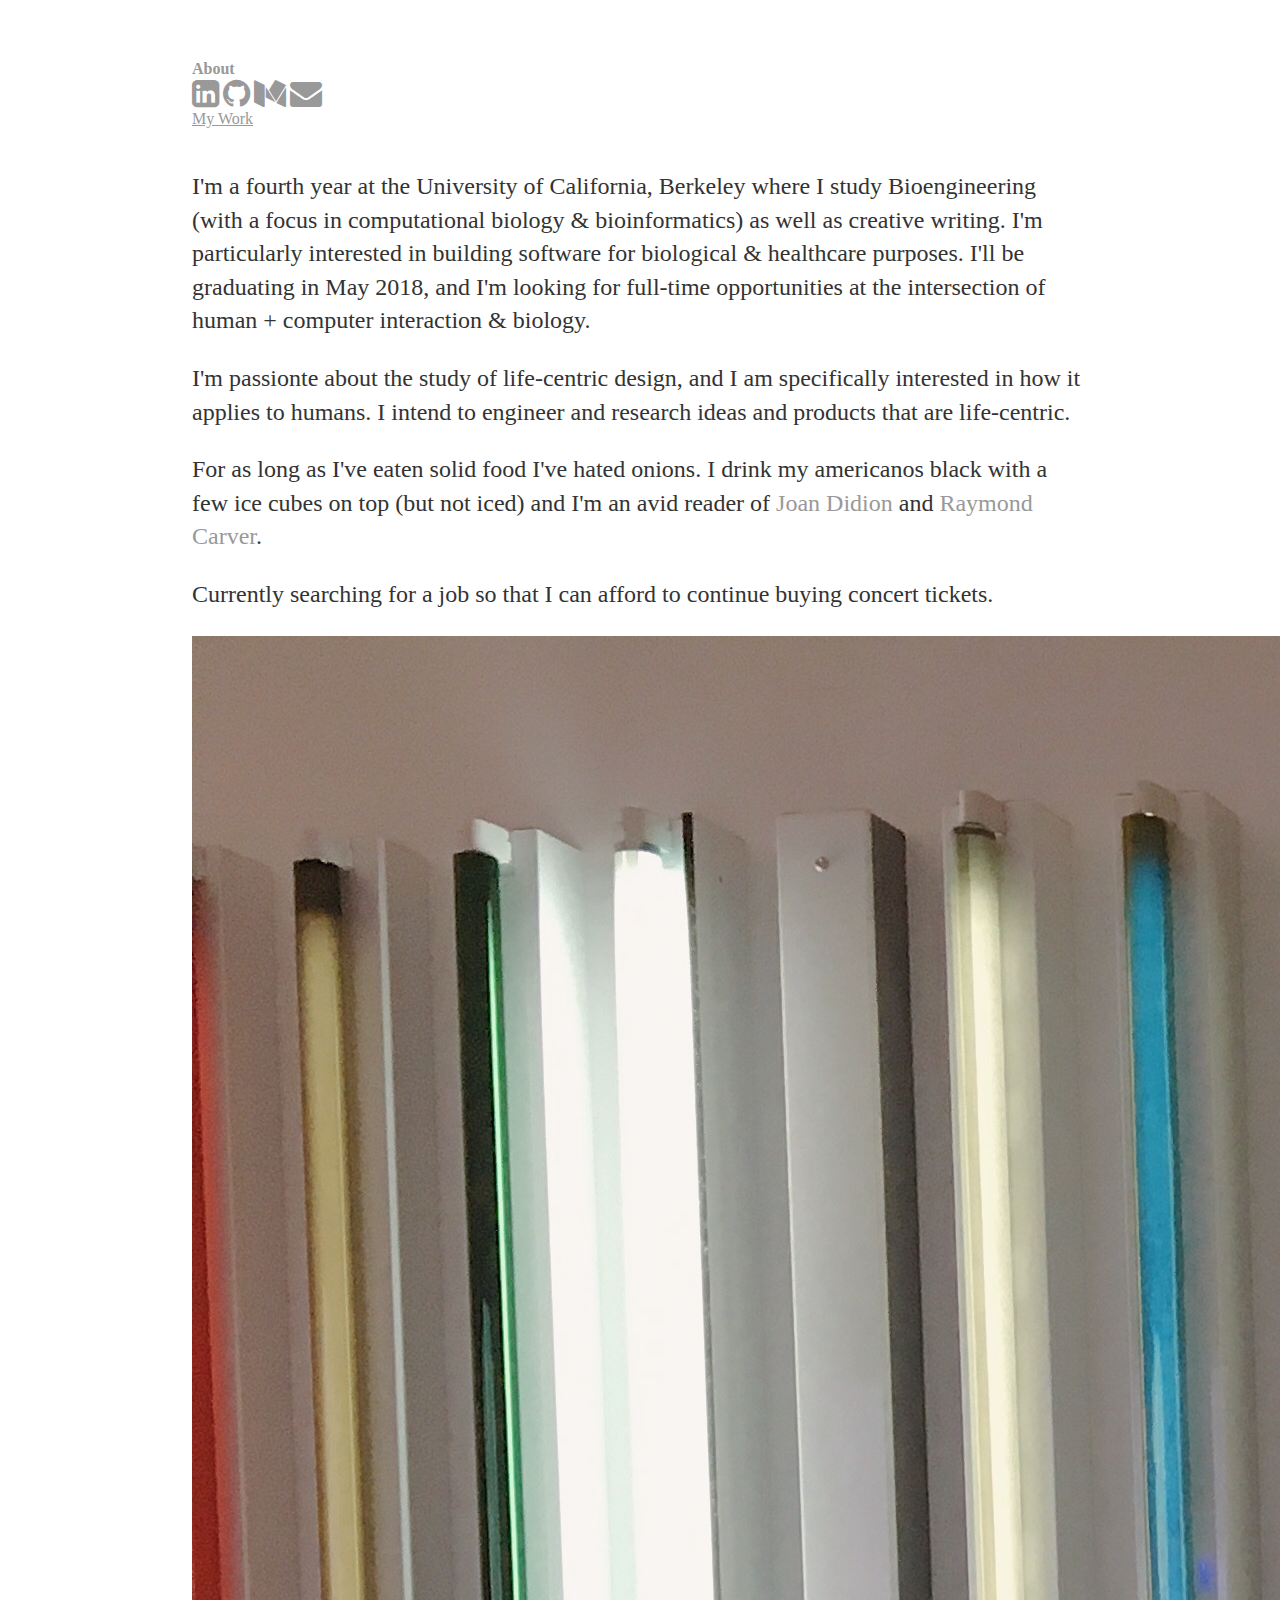
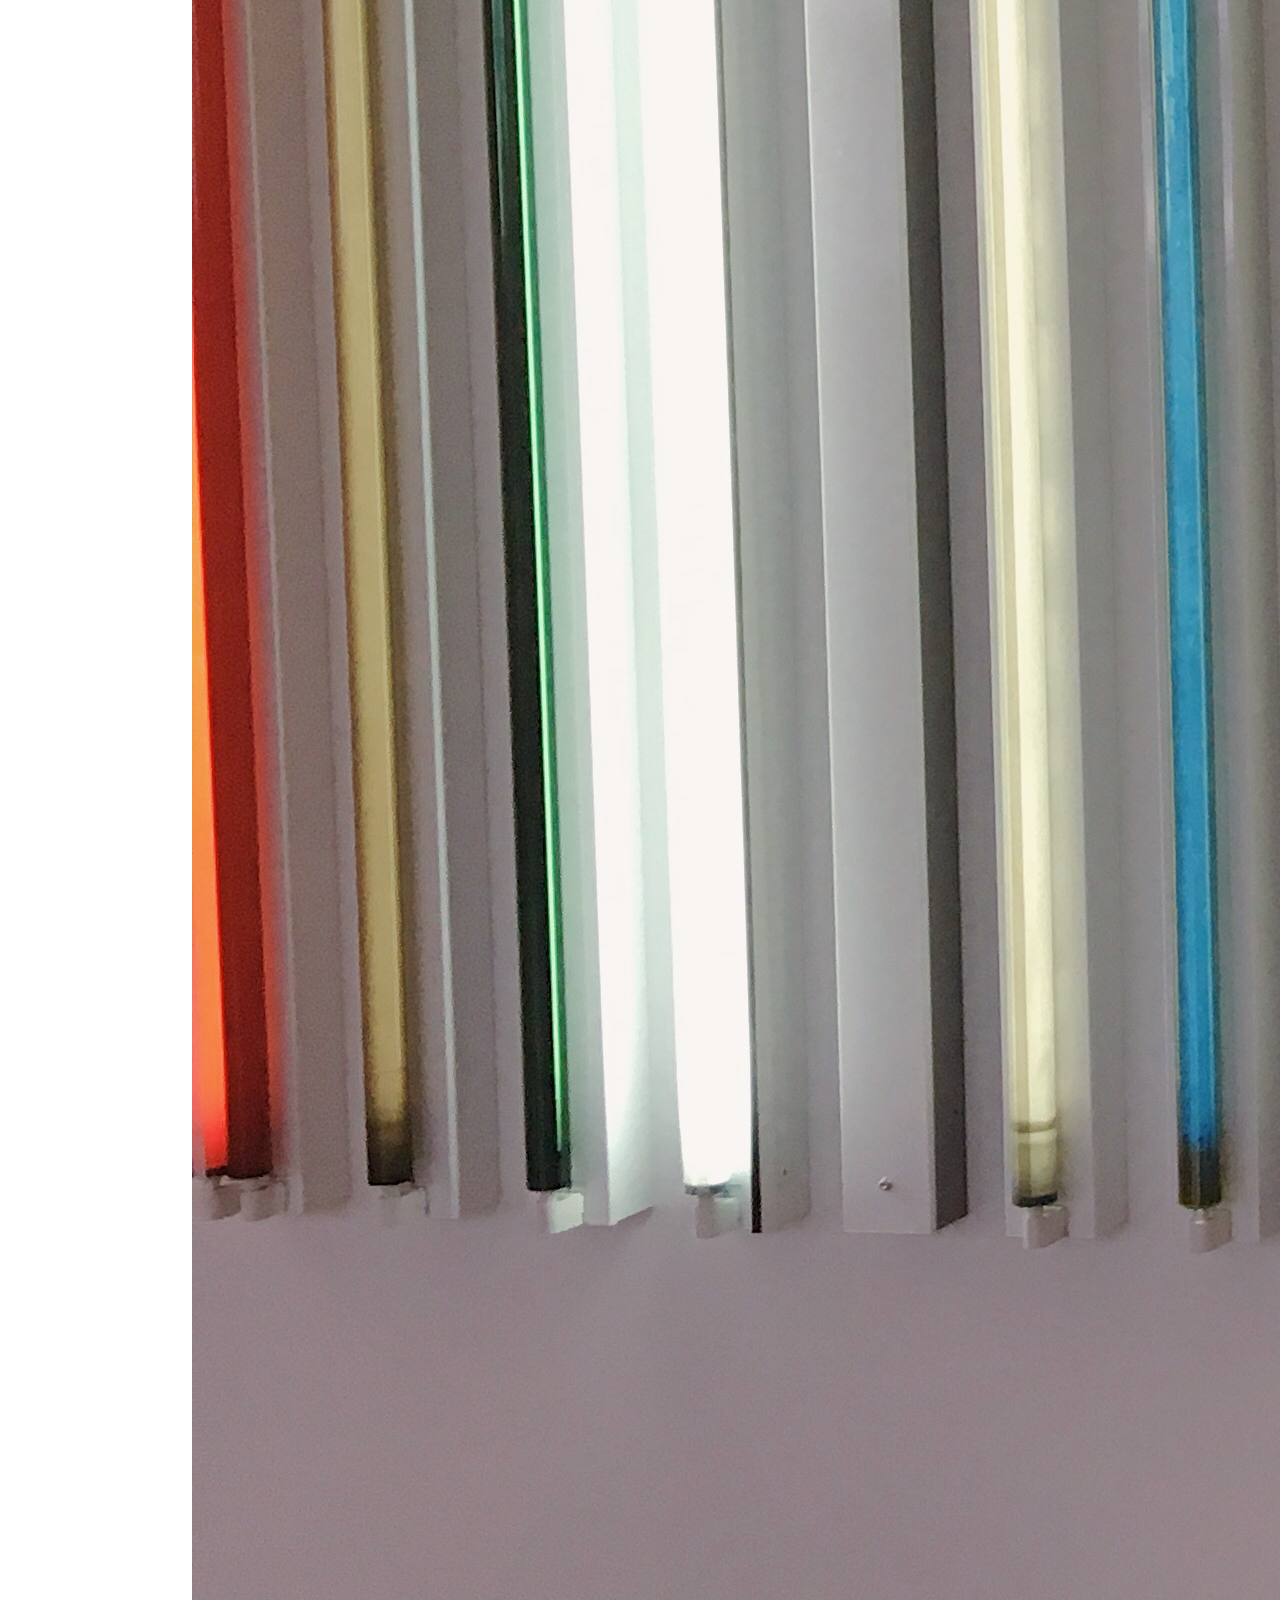
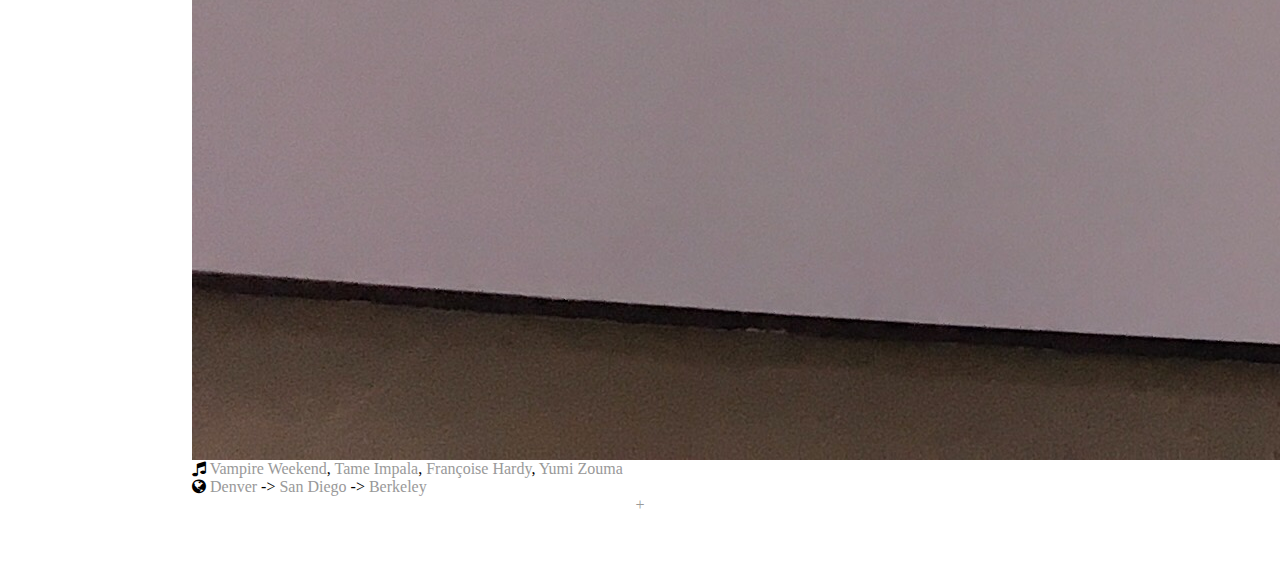
<file: about.html>
<html>
<head>
    <title>About</title>
    <link href="https://fonts.googleapis.com/css?family=Raleway" rel="stylesheet">    
    <link rel="stylesheet" href="https://maxcdn.bootstrapcdn.com/font-awesome/4.5.0/css/font-awesome.min.css">
    <link rel="stylesheet" href="css/main.css">  
    <link href="https://afeld.github.io/emoji-css/emoji.css" rel="stylesheet">  
    <link rel="apple-touch-icon-precomposed" sizes="120x120" href="apple-touch-icon-120x120.png" />
    <link rel="manifest" href="img/favicon/manifest.json">
    <!-- Are favicons cool? Unsure, but I made one anyways in a fit of desire to be socially accepted -->

    <meta name="description" content="Uday Suresh – Personal Site">
    <meta name="author" content="Uday Suresh">
    <link rel="icon" href="favicon.ico">
    <meta property="og:url" content="udaysuresh.com">

    <!-- Metrics -->
    <script>
    (function(i,s,o,g,r,a,m){i['GoogleAnalyticsObject']=r;i[r]=i[r]||function(){
    (i[r].q=i[r].q||[]).push(arguments)},i[r].l=1*new Date();a=s.createElement(o),
    m=s.getElementsByTagName(o)[0];a.async=1;a.src=g;m.parentNode.insertBefore(a,m)
    })(window,document,'script','https://www.google-analytics.com/analytics.js','ga');

    ga('create', 'UA-81154588-1', 'auto');
    ga('send', 'pageview');
    </script>

</head>
<body>
    <div class="container">
        <div class="top">
            <div class="header"><a href="index.html"><b>About</b></a></div>
            <div class="info">
                <a href="https://www.linkedin.com/in/uday-suresh-9a45ba66" target="_blank"> <i class="fa fa-linkedin-square fa-2x"></i> </a>
                <a href="https://github.com/udaysuresh" target="_blank"> <i class="fa fa-github fa-2x"></i> </a>
                <a href="https://medium.com/@uday_suresh" target="_blank"> <i class="fa fa-medium fa-2x"></i> </a>
                <a href="mailto:udaysuresh@berkeley.edu"> <i class="fa fa-envelope fa-2x"></i>  </a>
            </div>
        </div>

    <div class="info">
        <a href="index.html"><u>My Work</u></a> <br>
        <br>
        <p>I'm a fourth year at the University of California, Berkeley where I study Bioengineering (with a focus in computational biology &amp; bioinformatics) as well as creative writing. I'm particularly interested in building software for biological &amp; healthcare purposes. I'll be graduating in May 2018, and I'm looking for full-time opportunities at the intersection of human + computer interaction &amp; biology.</p>
        <p>I'm passionte about the study of life-centric design, and I am specifically interested in how it applies to humans. I intend to engineer and research ideas and products that are life-centric.</p>
        <p>For as long as I've eaten solid food I've hated onions. I drink my americanos black with a few ice cubes on top (but not iced) and I'm an avid reader of <a href="http://www.idiom.com/~rick/html/why_i_write.htm" target="_blank">Joan Didion</a> and <a href="https://www.newyorker.com/magazine/2007/12/24/beginners" target="_blank">Raymond Carver</a>.</p>
        <p>Currently searching for a job so that I can afford to continue buying concert tickets.</p>
        <div class="image">
            <image src="images/uday.JPG" alt="">
        </div>

        <div class="info">
            <i class="fa fa-music"></i> <a href="https://www.youtube.com/watch?v=fh3zE7wWD4E" target="_blank">Vampire Weekend</a>, <a href="https://www.youtube.com/watch?v=OE7qbgMu87E" target="_blank">Tame Impala</a>, <a href="https://www.youtube.com/watch?v=dRFrmSpaVcM">Françoise Hardy</a>, <a href="https://www.youtube.com/watch?v=uz4YD0WFBaw" target="_blank">Yumi Zouma</a><br>
            <i class="fa fa-globe"></i> <a href="https://www.google.com/maps/place/Butterfly+Pavilion/@39.8870887,-105.0687039,17z/data=!3m1!4b1!4m5!3m4!1s0x876b89886fd38cdf:0x912be2f44ca96b6e!8m2!3d39.8870846!4d-105.0665152" target="_blank">Denver</a> -> <a href="https://www.google.com/maps/place/Board+%26+Brew,+Del+Mar/@32.9468597,-117.2736565,13z/data=!4m8!1m2!2m1!1sboard+and+brew+san+diego!3m4!1s0x0:0xbe0f9a47ed02b33a!8m2!3d32.9567891!4d-117.2645903" target="_blank">San Diego</a> -> <a href="https://www.google.com/maps/place/Doe+Memorial+Library/@37.8721832,-122.2617816,17z/data=!3m1!4b1!4m5!3m4!1s0x80857c3900000001:0x2c4c871172ae1c6b!8m2!3d37.8721832!4d-122.2595929" target="_blank">Berkeley</a><br>
        </div>
        <center><a href="https://codepen.io/udaysuresh/pen/BdwGQY" target="_blank"> <i class="em em-microscope"></i> + <i class="em em-computer"></i> </a></center>
    </div>
</body>
</html>
</file>
<file: css/main.css>
body {
    margin: 60px auto;
    width: 70%;
}
nav ul, footer ul {
    font-family:'Helvetica', 'Arial', 'Sans-Serif';
    padding: 0px;
    list-style: none;
    font-weight: bold;
}
nav ul li, footer ul li {
    display: inline;
    margin-right: 20px;
}
a {
    text-decoration: none;
    color: #999;
}
a:hover {
    text-decoration: underline;
}
h1 {
    font-size: 3em;
    font-family:'Helvetica', 'Arial', 'Sans-Serif';
}
p {
    font-size: 1.5em;
    line-height: 1.4em;
    color: #333;
}
footer {
    border-top: 1px solid #d5d5d5;
    font-size: .8em;
}

ul.posts { 
    margin: 20px auto 40px; 
    font-size: 1.5em;
}

ul.posts li {
    list-style: none;
}
</file>
